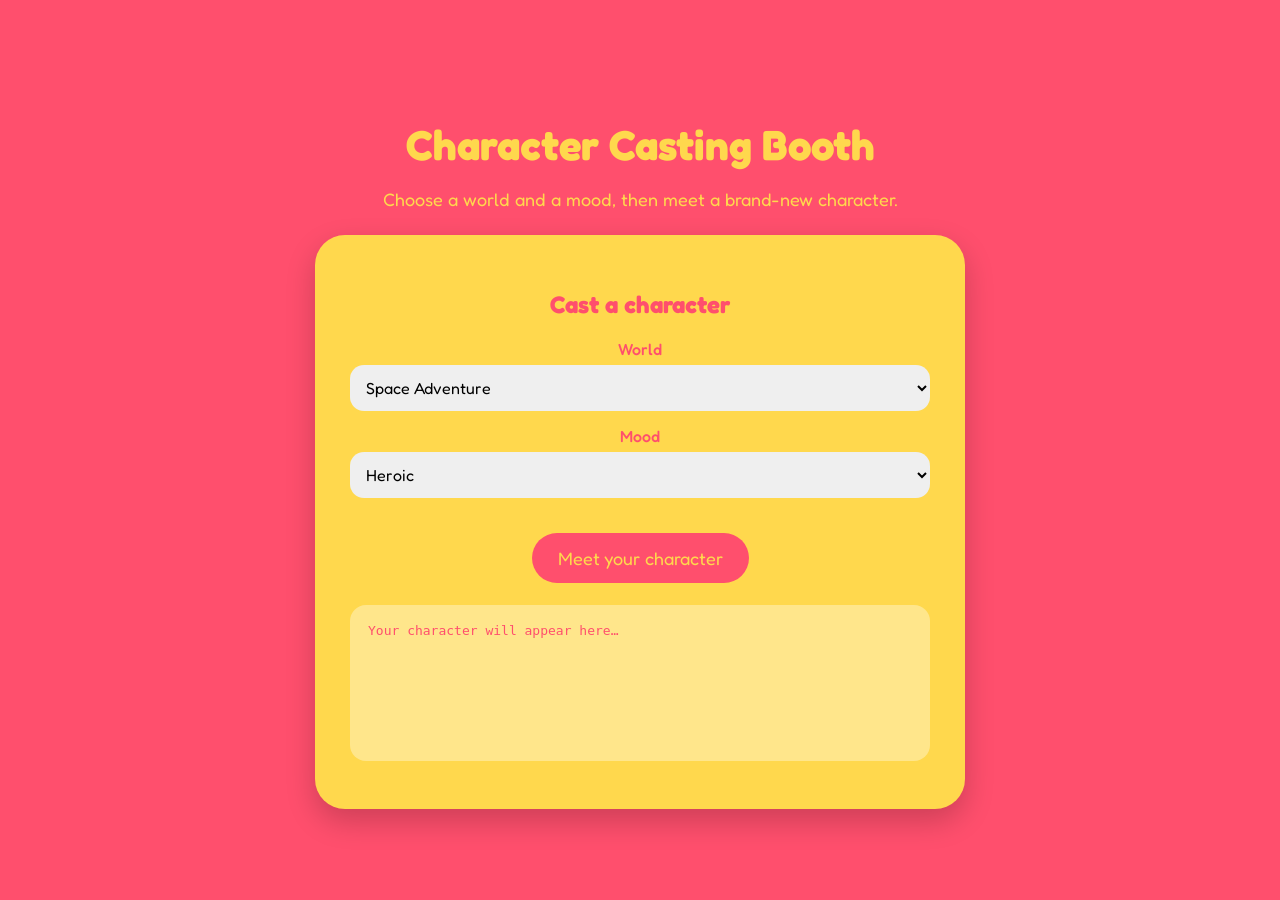
<file: index.html>
<!doctype html>
<html lang="en">

<head>
<meta charset="utf-8">
<meta name="viewport" content="width=device-width, initial-scale=1">
<title>Character Casting Booth</title>

<link href="https://fonts.googleapis.com/css2?family=Fredoka:wght@400;500;600&display=swap" rel="stylesheet">
<link rel="stylesheet" href="css/styles.css">

</head>

<body>

<main class="wrap">

<h1>Character Casting Booth</h1>

<p class="sub">
Choose a world and a mood, then meet a brand-new character.
</p>

<section class="card">

<h2>Cast a character</h2>

<form id="castForm">

<label>
World
<select id="genre">
<option value="space">Space Adventure</option>
<option value="cyberpunk">Cyberpunk City</option>
<option value="alien">Alien Worlds</option>
</select>
</label>

<label>
Mood
<select id="mood">
<option value="heroic">Heroic</option>
<option value="mysterious">Mysterious</option>
<option value="chaotic">Chaotic</option>
</select>
</label>

<button type="submit">Meet your character</button>

</form>


<pre id="output">
Your character will appear here…
</pre>

</section>

</main>

<script src="js/app.js"></script>

</body>
</html>
</file>
<file: css/styles.css>
body {
margin: 0;
font-family: 'Fredoka', Arial, sans-serif;
background: #ff4f6d;

display: flex;
justify-content: center;
align-items: center;

min-height: 100vh;
text-align: center;
}

.wrap {
width: 100%;
max-width: 650px;
padding: 20px;
}

h1 {
color: #ffd84d;
font-size: 42px;
margin-bottom: 8px;
}

.sub {
color: #ffd84d;
margin-bottom: 25px;
font-size: 18px;
}

.card {
background: #ffd84d;
border-radius: 30px;
padding: 35px;

box-shadow: 0 12px 30px rgba(0,0,0,0.2);

color: #ff4f6d;
}

h2, h3 {
color: #ff4f6d;
}

label {
display: block;
margin-top: 15px;
font-weight: 500;
}

select {
width: 100%;
padding: 12px;
margin-top: 6px;

border-radius: 14px;
border: none;

font-size: 16px;
font-family: 'Fredoka', Arial, sans-serif;
}

button {
background: #ff4f6d;
color: #ffd84d;

border: none;
border-radius: 40px;

padding: 14px 26px;
font-size: 18px;

font-family: 'Fredoka', Arial, sans-serif;

cursor: pointer;

margin-top: 35px;

transition: transform 0.2s ease, background 0.2s ease;
}

button:hover {
transform: scale(1.08);
background: #ff6a83;
}

pre {
margin-top: 22px;
padding: 18px;

background: rgba(255,255,255,0.35);
border-radius: 16px;

text-align: left;

color: #ff4f6d;

min-height: 120px;
}

/* Character reveal animation */

.reveal {
animation: revealCharacter 0.5s ease;
}

@keyframes revealCharacter {

0% {
opacity: 0;
transform: scale(0.9);
}

100% {
opacity: 1;
transform: scale(1);
}

}
</file>
